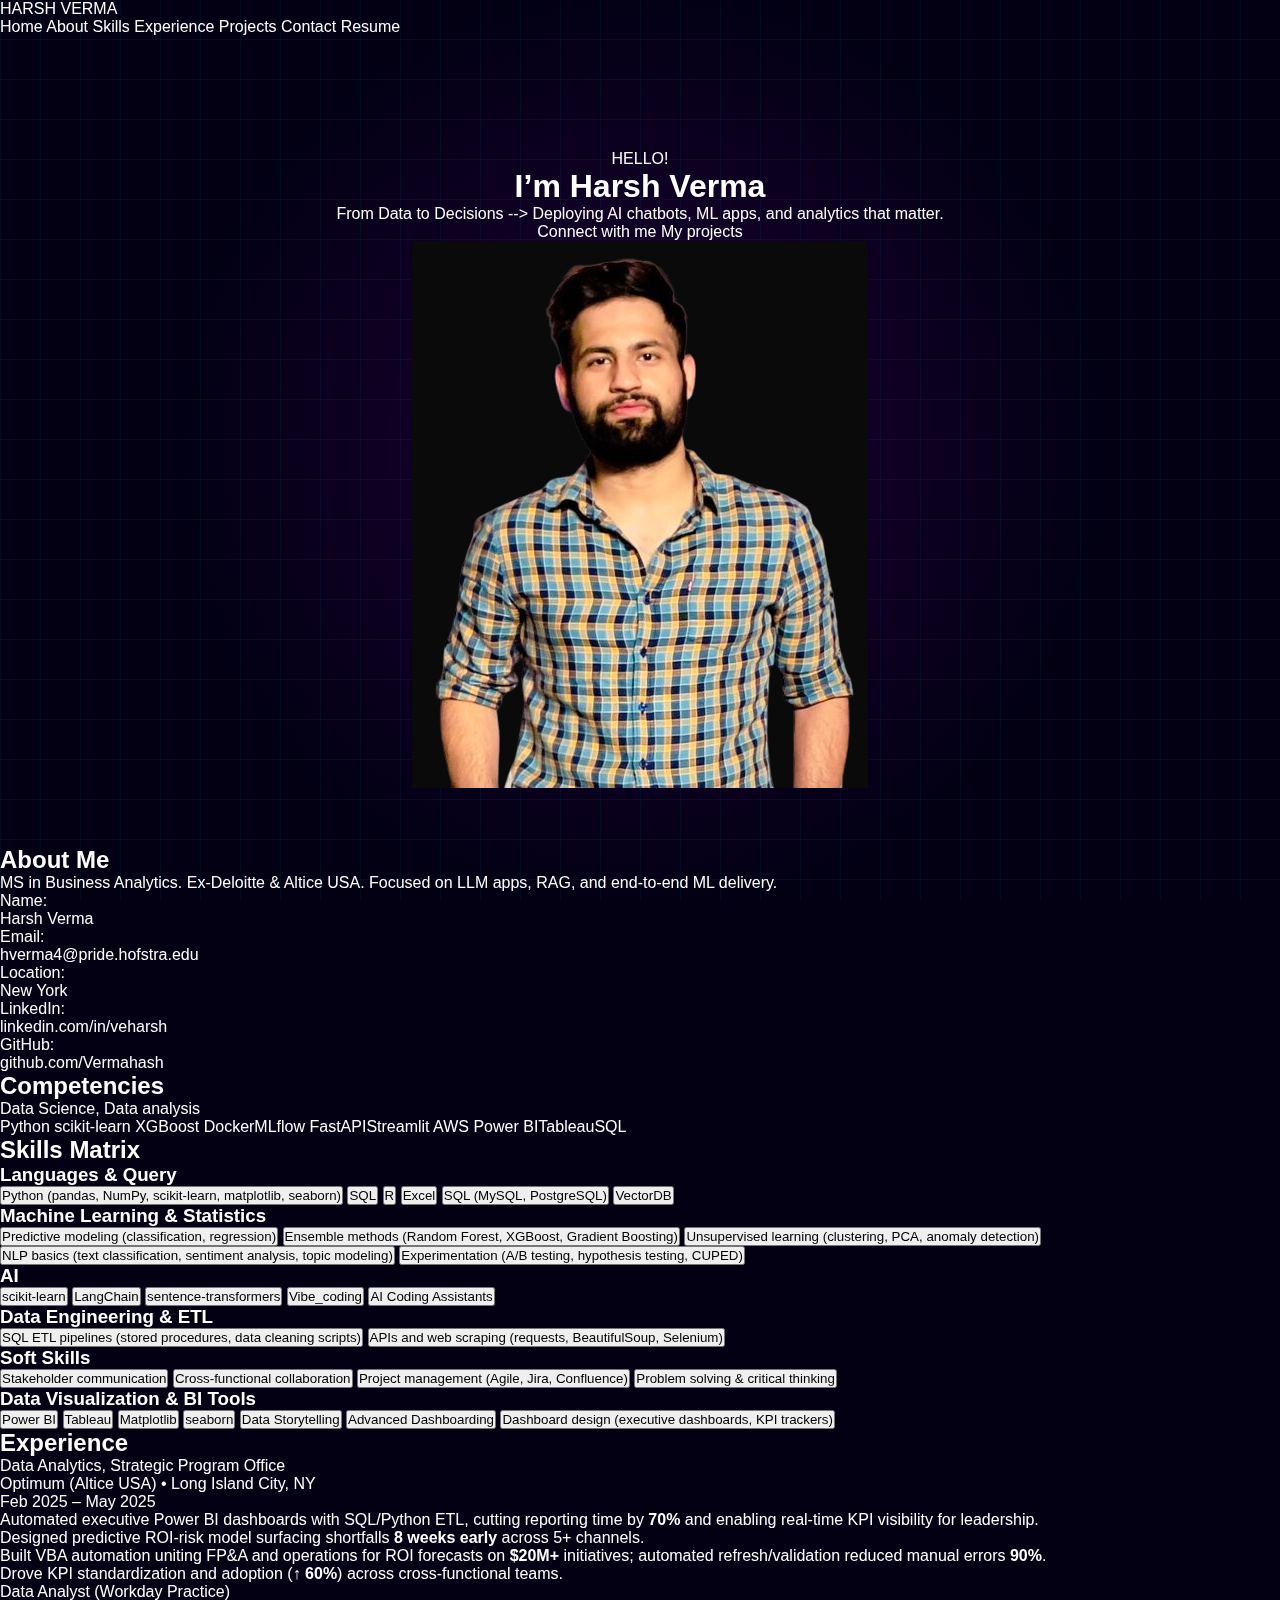
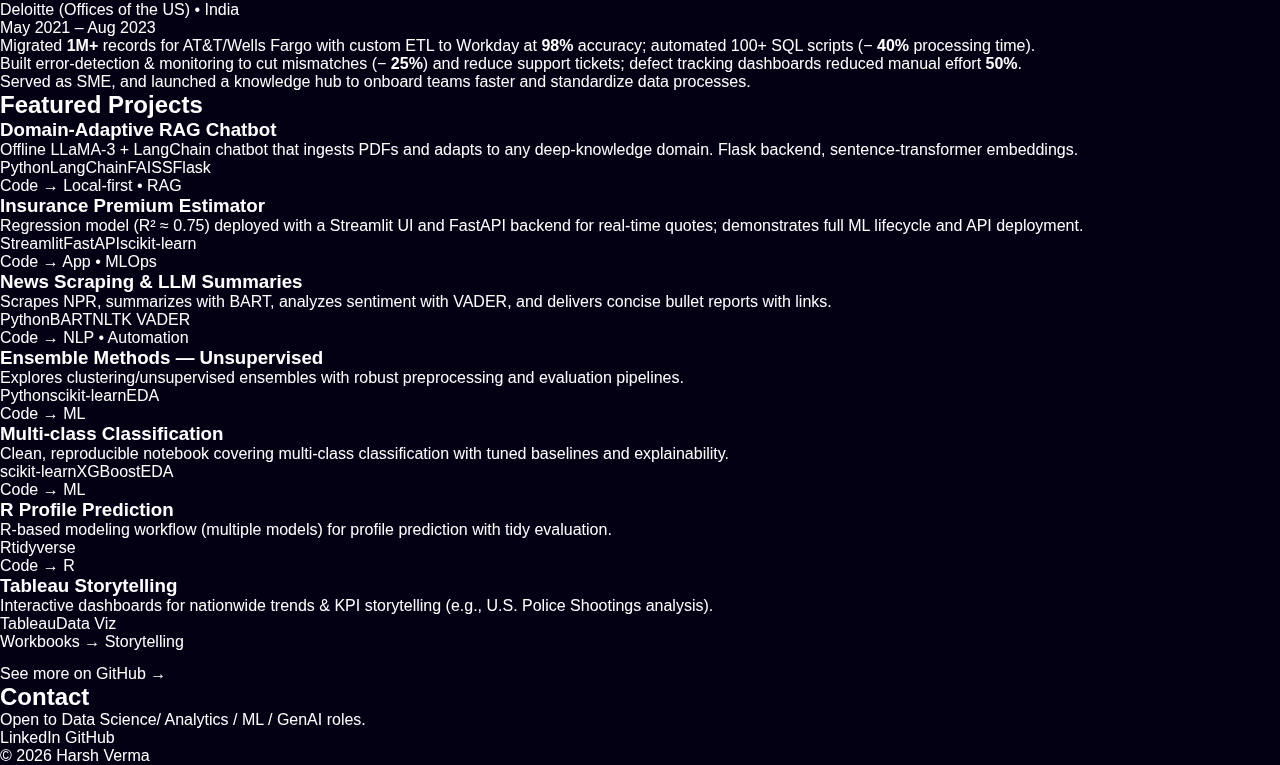
<file: v3/index.html>
<!doctype html>
<html lang="en">
<head>
  <meta charset="utf-8" />
  <meta name="viewport" content="width=device-width,initial-scale=1" />
  <title>Harsh Verma — Data Science & AI</title>
  <link href="https://fonts.googleapis.com/css2?family=Poppins:wght@400;600;800&display=swap" rel="stylesheet">
  <link rel="stylesheet" href="assets/css/style.css?v=3">
</head>
<body>

<!-- NAV -->
<nav class="nav">
  <div class="wrap nav-inner">
    <div class="brand">HARSH VERMA</div>
    <div class="menu" id="mainNav">
      <a href="#home" class="active">Home</a>
      <a href="#about">About</a>
      <a href="#skills">Skills</a>
      <a href="#experience">Experience</a>
      <a href="#projects">Projects</a>
      <a href="#contact">Contact</a>
      <a href="assets/resume/Harsh_Verma_Resume_master.pdf" class="btn btn-primary">Resume</a>
    </div>
  </div>
</nav>

<!-- HERO -->
<section id="home" class="wrap hero hero--glow">
  <div class="reveal">
    <div class="tag">HELLO!</div>
    <h1>I’m <span class="accent">Harsh Verma</span></h1>
    <p class="lead">From Data to Decisions --> Deploying AI chatbots, ML apps, and analytics that matter.</p>
    <a class="btn btn-primary bump" href="#contact">Connect with me</a>
    <a class="btn bump" href="#projects">My projects</a>
  </div>

  <div class="hero-img profile-pic reveal">
    <img src="assets/img/Photo7.png" alt="Harsh Verma headshot">
  </div>
</section>

<!-- ABOUT -->
<section id="about">
  <div class="wrap about">
    <div class="card lift reveal">
      <h2>About Me</h2>
      <p class="muted">MS in Business Analytics. Ex-Deloitte & Altice USA. Focused on LLM apps, RAG, and end-to-end ML delivery.</p>
      <div class="kv">
        <div>Name:</div><div>Harsh Verma</div>
        <div>Email:</div><div><a href="mailto:hverma4@pride.hofstra.edu">hverma4@pride.hofstra.edu</a></div>
        <div>Location:</div><div>New York</div>
        <div>LinkedIn:</div><div><a href="https://www.linkedin.com/in/veharsh">linkedin.com/in/veharsh</a></div>
        <div>GitHub:</div><div><a href="https://github.com/Vermahash">github.com/Vermahash</a></div>
      </div>
    </div>

    <div class="card lift reveal">
      <h2>Competencies</h2>
      <p class="muted">Data Science, Data analysis </p>
      <div class="chips">
       <span class="chip">Python</span>
        <!-- ML -->
        <span class="chip">scikit-learn</span>
        <span class="chip">XGBoost</span>
        <!-- DE/MLOps -->
        <span class="chip">Docker</span><span class="chip">MLflow</span>
        <!-- API & Apps -->
        <span class="chip">FastAPI</span><span class="chip">Streamlit</span>
        <!-- Cloud/BI -->
        <span class="chip">AWS</span>
        <span class="chip">Power BI</span><span class="chip">Tableau</span><span class="chip">SQL</span>
      </div>
    </div>
  </div>
</section>

<!-- SKILLS MATRIX -->
<section id="skills">
  <div class="wrap">
    <h2>Skills Matrix</h2>

    <div class="skills-grid">
      <!-- Languages & Query -->
      <article class="skills-card lift reveal">
        <h3>Languages & Query</h3>
        <div class="chips">
          <button class="chip"><span>Python (pandas, NumPy, scikit-learn, matplotlib, seaborn)</span></button>
          <button class="chip"><span>SQL</span></button>
          <button class="chip"><span>R</span></button>
          <button class="chip"><span>Excel</span></button>
          <button class="chip"><span>SQL (MySQL, PostgreSQL)</span></button>
          <button class="chip"><span>VectorDB</span></button>
        </div>
      </article>

      <!-- Machine Learning & Statistics -->
      <article class="skills-card lift reveal">
        <h3>Machine Learning & Statistics</h3>
        <div class="chips">
          <button class="chip"><span>Predictive modeling (classification, regression)</span></button>
          <button class="chip"><span>Ensemble methods (Random Forest, XGBoost, Gradient Boosting)</span></button>
          <button class="chip"><span>Unsupervised learning (clustering, PCA, anomaly detection)</span></button>
          <button class="chip"><span>NLP basics (text classification, sentiment analysis, topic modeling)</span></button>
          <button class="chip"><span>Experimentation (A/B testing, hypothesis testing, CUPED)</span></button>
        </div>
      </article>

      <!-- ML / AI -->
      <article class="skills-card lift reveal">
        <h3>AI</h3>
        <div class="chips">
          <button class="chip"><span>scikit-learn</span></button>
          <button class="chip"><span>LangChain</span></button>
          <button class="chip"><span>sentence-transformers</span></button>
          <button class="chip"><span>Vibe_coding</span></button>
          <button class="chip"><span>AI Coding Assistants</span></button>
        </div>
      </article>
    <!-- Data Engineering -->
      <article class="skills-card lift reveal">
        <h3>Data Engineering & ETL</h3>
        <div class="chips">
          <button class="chip"><span>SQL ETL pipelines (stored procedures, data cleaning scripts)</span></button>
          <button class="chip"><span>APIs and web scraping (requests, BeautifulSoup, Selenium)</span></button>
        </div>
      </article>
    <!-- Soft Skills -->
      <article class="skills-card lift reveal">
        <h3>Soft Skills</h3>
        <div class="chips">
          <button class="chip"><span>Stakeholder communication</span></button>
          <button class="chip"><span>Cross-functional collaboration</span></button>
          <button class="chip"><span>Project management (Agile, Jira, Confluence)</span></button>
          <button class="chip"><span>Problem solving & critical thinking</span></button>
        </div>
      </article>
      <!-- Cloud & BI -->
      <article class="skills-card lift reveal">
        <h3>Data Visualization & BI Tools</h3>
        <div class="chips">
          <button class="chip"><span>Power BI</span></button>
          <button class="chip"><span>Tableau</span></button>
          <button class="chip">Matplotlib<span></span></button>
          <button class="chip"><span>seaborn</span></button>
          <button class="chip"><span>Data Storytelling</span></button>
          <button class="chip"><span>Advanced Dashboarding</span></button>
          <button class="chip"><span>Dashboard design (executive dashboards, KPI trackers)</span></button>
          
        </div>
      </article>
    </div>
  </div>
</section>

<!-- EXPERIENCE -->
<section id="experience">
  <div class="wrap">
    <h2>Experience</h2>
    <ol class="timeline">
      <li class="tl-item lift reveal">
        <div class="tl-head">
          <div class="role">Data Analytics, Strategic Program Office</div>
          <div class="org">Optimum (Altice USA) • Long Island City, NY</div>
          <div class="date">Feb 2025 – May 2025</div>
        </div>
        <ul class="tl-bullets">
          <li>Automated executive Power BI dashboards with SQL/Python ETL, cutting reporting time by <b>70%</b> and enabling real-time KPI visibility for leadership.</li>
          <li>Designed predictive ROI-risk model surfacing shortfalls <b>8 weeks early</b> across 5+ channels.</li>
          <li>Built VBA automation uniting FP&A and operations for ROI forecasts on <b>$20M+</b> initiatives; automated refresh/validation reduced manual errors <b>90%</b>.</li>
          <li>Drove KPI standardization and adoption (↑ <b>60%</b>) across cross-functional teams.</li>
        </ul>
      </li>

      <li class="tl-item lift reveal">
        <div class="tl-head">
          <div class="role">Data Analyst (Workday Practice)</div>
          <div class="org">Deloitte (Offices of the US) • India</div>
          <div class="date">May 2021 – Aug 2023</div>
        </div>
        <ul class="tl-bullets">
          <li>Migrated <b>1M+</b> records for AT&T/Wells Fargo with custom ETL to Workday at <b>98%</b> accuracy; automated 100+ SQL scripts (− <b>40%</b> processing time).</li>
          <li>Built error-detection & monitoring to cut mismatches (− <b>25%</b>) and reduce support tickets; defect tracking dashboards reduced manual effort <b>50%</b>.</li>
          <li>Served as SME, and launched a knowledge hub to onboard teams faster and standardize data processes.</li>
        </ul>
      </li>
    </ol>
  </div>
</section>

<!-- PROJECTS -->
<section id="projects">
  <div class="wrap">
    <h2>Featured Projects</h2>

    <div class="grid projects-grid">
      <!-- 1 pdf_chatbot -->
      <article class="proj lift reveal">
        <div class="thumb thumb--dark"></div>
        <h3>Domain-Adaptive RAG Chatbot</h3>
        <p>Offline LLaMA-3 + LangChain chatbot that ingests PDFs and adapts to any deep-knowledge domain. Flask backend, sentence-transformer embeddings.</p>
        <div class="tags"><span>Python</span><span>LangChain</span><span>FAISS</span><span>Flask</span></div>
        <div class="meta">
          <a href="https://github.com/Vermahash/pdf_chatbot" target="_blank" rel="noopener">Code →</a>
          <span>Local-first • RAG</span>
        </div>
      </article>

      <!-- 2 FastAPI_ML -->
      <article class="proj lift reveal">
        <div class="thumb thumb--teal"></div>
        <h3>Insurance Premium Estimator</h3>
        <p>Regression model (R² ≈ 0.75) deployed with a Streamlit UI and FastAPI backend for real-time quotes; demonstrates full ML lifecycle and API deployment.</p>
        <div class="tags"><span>Streamlit</span><span>FastAPI</span><span>scikit-learn</span></div>
        <div class="meta">
          <a href="https://github.com/Vermahash/FastAPI_ML" target="_blank" rel="noopener">Code →</a>
          <span>App • MLOps</span>
        </div>
      </article>

      <!-- 3 Web_Scrapping -->
      <article class="proj lift reveal">
        <div class="thumb thumb--magenta"></div>
        <h3>News Scraping & LLM Summaries</h3>
        <p>Scrapes NPR, summarizes with BART, analyzes sentiment with VADER, and delivers concise bullet reports with links.</p>
        <div class="tags"><span>Python</span><span>BART</span><span>NLTK VADER</span></div>
        <div class="meta">
          <a href="https://github.com/Vermahash/Web_Scrapping" target="_blank" rel="noopener">Code →</a>
          <span>NLP • Automation</span>
        </div>
      </article>

      <!-- 4 Ensemble Unsupervised -->
      <article class="proj lift reveal">
        <div class="thumb thumb--purple"></div>
        <h3>Ensemble Methods — Unsupervised</h3>
        <p>Explores clustering/unsupervised ensembles with robust preprocessing and evaluation pipelines.</p>
        <div class="tags"><span>Python</span><span>scikit-learn</span><span>EDA</span></div>
        <div class="meta">
          <a href="https://github.com/Vermahash/Machine-Learning-Ensemble-Methods-Unsupervised-Learning" target="_blank" rel="noopener">Code →</a>
          <span>ML</span>
        </div>
      </article>

      <!-- 5 Multiclass -->
      <article class="proj lift reveal">
        <div class="thumb thumb--blue"></div>
        <h3>Multi-class Classification</h3>
        <p>Clean, reproducible notebook covering multi-class classification with tuned baselines and explainability.</p>
        <div class="tags"><span>scikit-learn</span><span>XGBoost</span><span>EDA</span></div>
        <div class="meta">
          <a href="https://github.com/Vermahash/Machine-Learning-Multiclass-Classification-Project" target="_blank" rel="noopener">Code →</a>
          <span>ML</span>
        </div>
      </article>

      <!-- 6 R_Project -->
      <article class="proj lift reveal">
        <div class="thumb thumb--mint"></div>
        <h3>R Profile Prediction</h3>
        <p>R-based modeling workflow (multiple models) for profile prediction with tidy evaluation.</p>
        <div class="tags"><span>R</span><span>tidyverse</span></div>
        <div class="meta">
          <a href="https://github.com/Vermahash/R_Project" target="_blank" rel="noopener">Code →</a>
          <span>R</span>
        </div>
      </article>

      <!-- 7 Tableau -->
      <article class="proj lift reveal">
        <div class="thumb thumb--slate"></div>
        <h3>Tableau Storytelling</h3>
        <p>Interactive dashboards for nationwide trends & KPI storytelling (e.g., U.S. Police Shootings analysis).</p>
        <div class="tags"><span>Tableau</span><span>Data Viz</span></div>
        <div class="meta">
          <a href="https://github.com/Vermahash/Tableau" target="_blank" rel="noopener">Workbooks →</a>
          <span>Storytelling</span>
        </div>
      </article>
    </div>

    <p class="muted" style="margin-top:14px">See more on <a class="accent" href="https://github.com/Vermahash?tab=repositories" target="_blank" rel="noopener">GitHub →</a></p>
  </div>
</section>

<!-- CONTACT -->
<section id="contact">
  <div class="wrap">
    <h2>Contact</h2>
    <p class="muted">Open to Data Science/ Analytics / ML / GenAI roles.</p>
    <div class="links">
      <a href="https://www.linkedin.com/in/veharsh">LinkedIn</a>
      <a href="https://github.com/Vermahash">GitHub</a>
    </div>
  </div>
</section>

<footer>
  <div class="wrap">© <span id="y"></span> Harsh Verma</div>
</footer>

<div class="scroll-progress" id="progress"></div>

<script>
  // year
  document.getElementById('y').textContent = new Date().getFullYear();

  // scroll progress
  const prog = document.getElementById('progress');
  window.addEventListener('scroll', () => {
    const h = document.documentElement;
    const pct = (h.scrollTop / (h.scrollHeight - h.clientHeight)) * 100;
    prog.style.width = pct + '%';
  });

  // active link on scroll
  const nav = document.getElementById('mainNav');
  const navLinks = Array.from(nav.querySelectorAll('a[href^="#"]'));
  const linkById = new Map(navLinks.map(a => [a.getAttribute('href').slice(1), a]));
  const sections = Array.from(document.querySelectorAll('section[id]'));

  const setActive = id => {
    navLinks.forEach(a => a.classList.remove('active'));
    const link = linkById.get(id);
    if (link) link.classList.add('active');
    sections.forEach(s => s.classList.remove('active-section'));
    const current = document.getElementById(id);
    if (current) current.classList.add('active-section');
  };

  const io = new IntersectionObserver(entries => {
    let top = null;
    for (const e of entries) {
      if (!e.isIntersecting) continue;
      if (!top || e.intersectionRatio > top.intersectionRatio) top = e;
      // reveal animation
      if (e.target.classList.contains('reveal')) {
        if (e.isIntersecting) e.target.classList.add('in-view');
      }
    }
    if (top) setActive(top.target.id);
  }, { threshold: [0.25, 0.5, 0.85], rootMargin: "-10% 0px -40% 0px" });

  sections.forEach(s => io.observe(s));
  document.querySelectorAll('.reveal').forEach(el => io.observe(el));
  window.addEventListener('load', () => {
    const id = location.hash.slice(1);
    if (id && document.getElementById(id)) setActive(id);
  });
</script>
</body>
</html>
</file>
<file: v3/assets/css/style.css>
/* --- CORE VARIABLES --- */
:root {
    --bg-core: #030014;
    --text-primary: #ffffff;
    --cyan-plasma: #00f3ff;
    --purple-plasma: #bd00ff;
    --green-matrix: #0aff0a;
    --card-glass: rgba(20, 20, 40, 0.7);
    --font-main: 'Montserrat', sans-serif;
    --font-tech: 'Orbitron', sans-serif;
}

/* --- SETUP --- */
* { box-sizing: border-box; margin: 0; padding: 0; }
body {
    background-color: var(--bg-core);
    color: var(--text-primary);
    font-family: var(--font-main);
    overflow-x: hidden;
}

/* Animated Background */
body::before {
    content: '';
    position: fixed;
    top: 0; left: 0; width: 100%; height: 100%;
    background: 
        radial-gradient(circle at 50% 50%, rgba(189, 0, 255, 0.15), transparent 60%),
        linear-gradient(0deg, rgba(0, 243, 255, 0.05) 1px, transparent 1px),
        linear-gradient(90deg, rgba(0, 243, 255, 0.05) 1px, transparent 1px);
    background-size: 100% 100%, 40px 40px, 40px 40px;
    z-index: -2;
}

.container { max-width: 1100px; margin: 0 auto; padding: 0 20px; }
a { text-decoration: none; color: inherit; transition: 0.3s; }

/* --- HERO SECTION --- */
.hero {
    min-height: 90vh;
    display: flex;
    flex-direction: column;
    justify-content: center;
    align-items: center;
    text-align: center;
    padding-top: 60px;
}

.profile-wrapper {
    width: 180px; height: 180px;
    position: relative;
    margin-bottom: 30px;
}
.profile-img {
    width: 100%; height: 100%;
    border-radius: 50%;
    object-fit: cover;
    border: 3px solid var(--cyan-plasma);
    box-shadow: 0 0 40px rgba(0, 243, 255, 0.4);
}

.glitch-name {
    font-family: var(--font-tech);
    font-size: 4rem;
    text-transform: uppercase;
    letter-spacing: 4px;
    text-shadow: 2px 2px var(--purple-plasma);
    margin-bottom: 10px;
}

.hero-role {
    font-family: var(--font-tech);
    color: var(--cyan-plasma);
    letter-spacing: 2px;
    margin-bottom: 20px;
    font-size: 1.1rem;
}

/* --- ABOUT ME --- */
.about-section {
    max-width: 800px;
    margin: 0 auto 60px;
    text-align: center;
    background: linear-gradient(180deg, rgba(255,255,255,0.05), transparent);
    padding: 30px;
    border-top: 1px solid var(--cyan-plasma);
    border-bottom: 1px solid var(--purple-plasma);
}
.about-section h2 { font-family: var(--font-tech); margin-bottom: 15px; color: var(--cyan-plasma); }
.about-section p { line-height: 1.8; font-size: 1.1rem; opacity: 0.9; }

/* --- HOLOGRAPHIC RESUME DECK --- */
.resume-deck {
    display: flex;
    gap: 20px;
    justify-content: center;
    flex-wrap: wrap;
    margin-bottom: 60px;
}
.holo-card {
    background: var(--card-glass);
    border: 1px solid rgba(255, 255, 255, 0.1);
    padding: 15px 25px;
    border-radius: 4px;
    min-width: 200px;
    text-align: left;
    display: flex;
    flex-direction: column;
    align-items: center;
}
.holo-card:hover {
    border-color: var(--cyan-plasma);
    transform: translateY(-3px);
    box-shadow: 0 0 20px rgba(0, 243, 255, 0.2);
}
.holo-card h3 { font-family: var(--font-tech); font-size: 0.9rem; color: #fff; margin-bottom: 5px; }
.holo-dl { color: var(--cyan-plasma); font-size: 0.8rem; text-transform: uppercase; letter-spacing: 1px; }

/* --- INTERACTIVE SKILLS MATRIX --- */
.skills-section { padding: 60px 0; }
.section-header {
    font-family: var(--font-tech);
    text-align: center;
    font-size: 2.5rem;
    margin-bottom: 40px;
    color: var(--text-primary);
}
.section-header span { color: var(--green-matrix); }

.skills-container {
    background: var(--card-glass);
    border: 1px solid #333;
    border-radius: 10px;
    overflow: hidden;
    box-shadow: 0 0 30px rgba(0,0,0,0.5);
}

/* Tabs */
.tabs {
    display: flex;
    flex-wrap: wrap;
    border-bottom: 1px solid #333;
}
.tab-btn {
    flex: 1;
    padding: 20px;
    background: rgba(0,0,0,0.5);
    border: none;
    color: #888;
    font-family: var(--font-tech);
    cursor: pointer;
    transition: 0.3s;
    font-size: 0.9rem;
    min-width: 120px;
}
.tab-btn:hover { color: #fff; background: rgba(255,255,255,0.05); }
.tab-btn.active {
    color: var(--green-matrix);
    background: rgba(10, 255, 10, 0.1);
    border-bottom: 3px solid var(--green-matrix);
}

/* Tab Content */
.tab-content { padding: 40px; display: none; min-height: 200px; }
.tab-content.active { display: block; animation: fadeIn 0.5s; }

.skill-grid {
    display: grid;
    grid-template-columns: repeat(auto-fit, minmax(150px, 1fr));
    gap: 20px;
}
.skill-item {
    background: rgba(255,255,255,0.05);
    padding: 15px;
    text-align: center;
    border-radius: 5px;
    border: 1px solid transparent;
}
.skill-item:hover { border-color: var(--green-matrix); box-shadow: 0 0 15px rgba(10, 255, 10, 0.2); }

@keyframes fadeIn { from { opacity: 0; transform: translateY(10px); } to { opacity: 1; transform: translateY(0); } }

/* --- DUAL STREAMS (TIMELINE) --- */
.stream-wrapper { padding: 60px 0; position: relative; }
.stream-header {
    font-family: var(--font-tech);
    font-size: 1.8rem;
    margin-bottom: 40px;
    padding-left: 20px;
    border-left: 5px solid;
    display: inline-block;
}
.pro-header { border-color: var(--cyan-plasma); color: var(--cyan-plasma); }
.edu-header { border-color: var(--purple-plasma); color: var(--purple-plasma); }

.timeline-item {
    position: relative;
    padding-left: 40px;
    margin-bottom: 50px;
    border-left: 2px solid #333;
}
.timeline-item::before {
    content: '';
    position: absolute;
    left: -6px; top: 0;
    width: 10px; height: 10px;
    border-radius: 50%;
    background: var(--bg-core);
    border: 2px solid #fff;
}
.pro-stream .timeline-item { border-color: rgba(0, 243, 255, 0.3); }
.pro-stream .timeline-item::before { border-color: var(--cyan-plasma); box-shadow: 0 0 10px var(--cyan-plasma); }

.edu-stream .timeline-item { border-color: rgba(189, 0, 255, 0.3); }
.edu-stream .timeline-item::before { border-color: var(--purple-plasma); box-shadow: 0 0 10px var(--purple-plasma); }

.role-title { font-size: 1.4rem; font-weight: 700; color: #fff; }
.company-name { font-family: var(--font-tech); font-size: 1rem; margin-bottom: 10px; opacity: 0.8; }
.stream-ul li { margin-bottom: 8px; list-style: none; position: relative; padding-left: 20px; opacity: 0.8; font-size: 0.95rem; }
.stream-ul li::before { content: '>'; position: absolute; left: 0; color: inherit; font-weight: bold; }

/* --- FEATURED PROJECTS (Interactive Cards) --- */
.projects-section { padding: 60px 0; }
.project-grid {
    display: grid;
    grid-template-columns: repeat(auto-fit, minmax(300px, 1fr));
    gap: 30px;
}
.project-card {
    background: var(--card-glass);
    border: 1px solid #333;
    border-radius: 8px;
    overflow: hidden;
    transition: 0.4s;
    position: relative;
    display: flex;
    flex-direction: column;
    text-decoration: none;
    color: inherit;
    min-height: 250px;
}
.project-card:hover {
    transform: translateY(-10px);
    border-color: var(--cyan-plasma);
    box-shadow: 0 0 20px rgba(0, 243, 255, 0.2);
}

.p-content { padding: 25px; flex-grow: 1; display: flex; flex-direction: column; }
.p-content h3 { font-family: var(--font-tech); font-size: 1.2rem; margin-bottom: 10px; color: var(--cyan-plasma); }
.p-content p { font-size: 0.9rem; margin-bottom: 20px; opacity: 0.7; }
.tech-stack { font-size: 0.8rem; color: #888; border-top: 1px solid #333; padding-top: 10px; margin-top: auto;}

/* --- CONTACT UPLINK --- */
.contact-uplink {
    padding: 80px 0;
    text-align: center;
    border-top: 1px solid #333;
    background: linear-gradient(0deg, #111, transparent);
}
.contact-btn-group {
    display: flex;
    justify-content: center;
    gap: 20px;
    margin-top: 30px;
    flex-wrap: wrap;
}
.uplink-btn {
    padding: 15px 40px;
    border: 2px solid;
    font-family: var(--font-tech);
    font-weight: bold;
    text-transform: uppercase;
    letter-spacing: 2px;
    transition: 0.3s;
}
.btn-email {
    border-color: var(--cyan-plasma);
    color: var(--cyan-plasma);
    box-shadow: 0 0 15px rgba(0, 243, 255, 0.2);
}
.btn-email:hover { background: var(--cyan-plasma); color: #000; box-shadow: 0 0 40px var(--cyan-plasma); }

.btn-linkedin {
    border-color: var(--purple-plasma);
    color: var(--purple-plasma);
    box-shadow: 0 0 15px rgba(189, 0, 255, 0.2);
}
.btn-linkedin:hover { background: var(--purple-plasma); color: #000; box-shadow: 0 0 40px var(--purple-plasma); }

/* Mobile */
@media(max-width: 600px) {
    .glitch-name { font-size: 2.5rem; }
    .tabs { flex-direction: column; }
    .tab-btn { text-align: left; border-bottom: 1px solid #333; }
}
</file>
